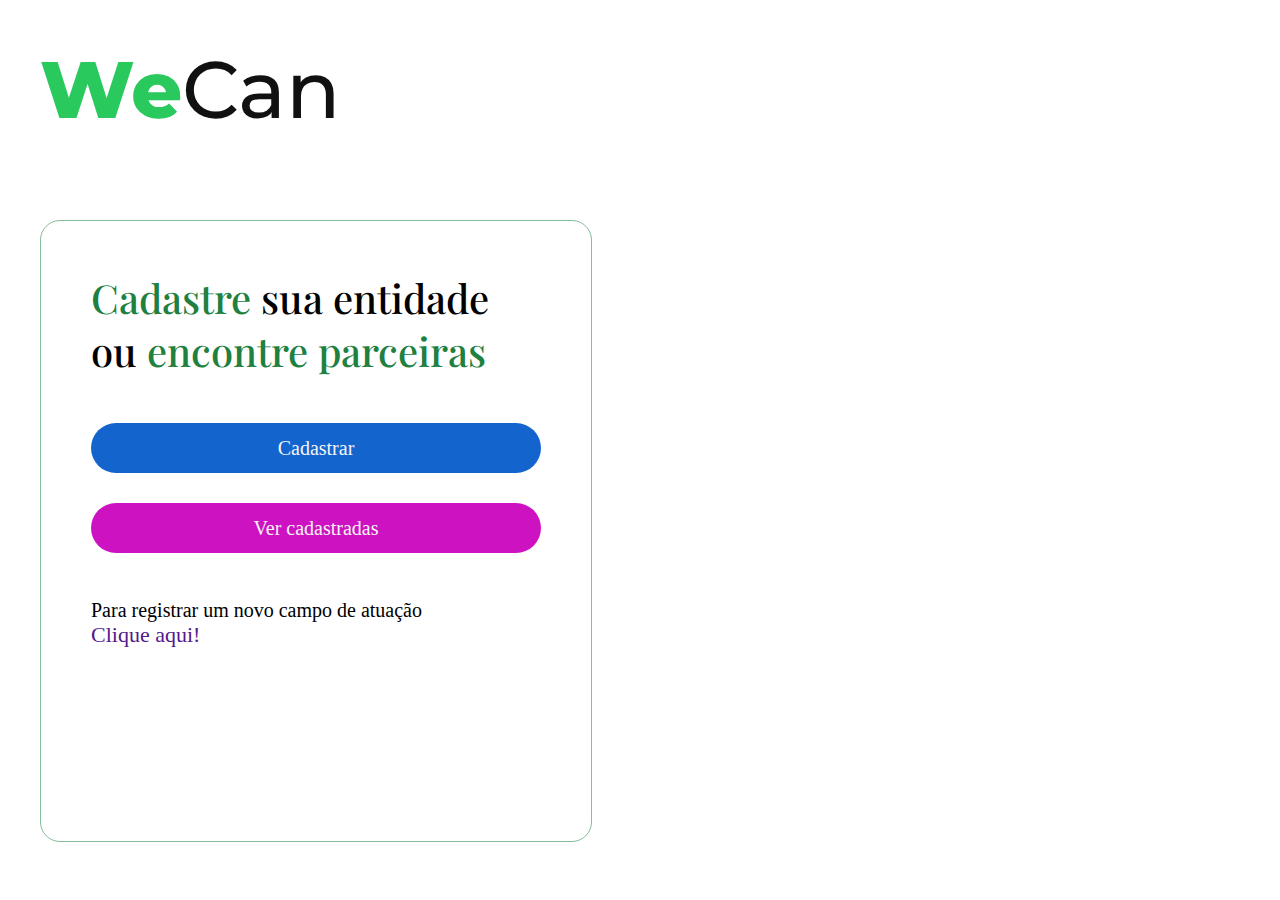
<file: index.html>
<!DOCTYPE html>
<html lang="pt-br">
    <head>
        <meta charset="UTF-8">
        <meta name="viewport" content="width=device-width, initial-scale=1.0">

        <!-- Reset -->
        <link rel="stylesheet" href="./src/css/reset.css">
        <!-- Style -->
        <link rel="stylesheet" href="./src/css/style.css">
        <!-- Responsividade -->
        <link rel="stylesheet" href="./src/css/responsivo.css">

        <title>WeCan</title>
    </head>
    <body>
        <div class="conteudo">
            <aside>
                <img class="conteudo-imagem" src="./src/img/Innovation-amico.svg" alt="Imagem principal de We Can">

                <h1 class="titulo"><span>We</span>Can</h1>
            </aside>
            <!-- Início do Main -->
            <main>
                <h2 class="subtitulo"><span>Cadastre</span> sua entidade ou
                    <span>encontre parceiras</span></h2><br><br>

                <div class="botoes">

                    <a href="/form_index.html">Cadastrar</a>

                    <a href="/friends.html">Ver cadastradas</a>

                </div>
                <br><br>
                <footer>
                    <p>Para registrar um novo campo de atuação</p>
                    <a href>Clique aqui!</a><br>
                </footer>
            </main>
            <!-- Main, fim -->
        </div> 
        <!-- Conteúdo, fim -->
    </html>
</file>
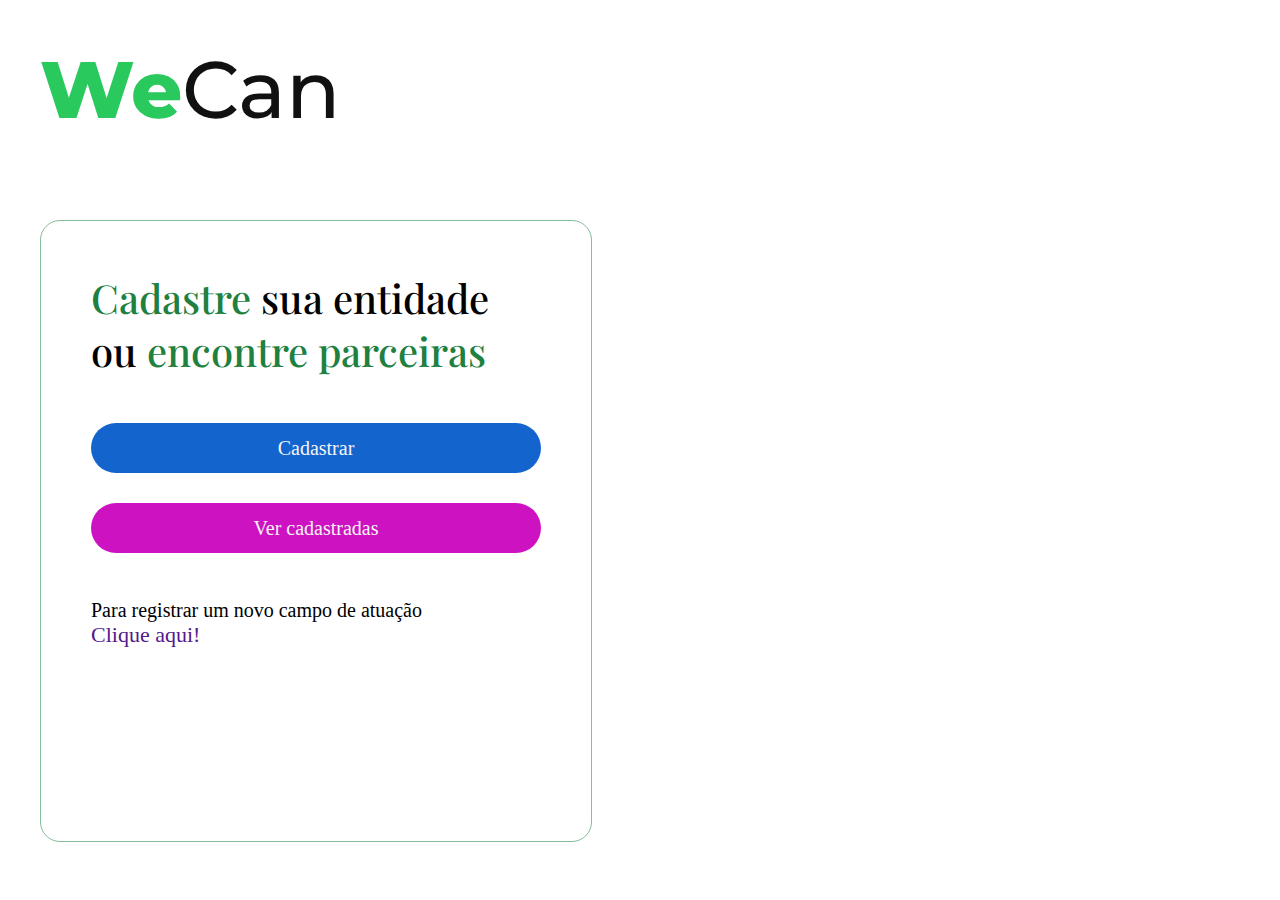
<file: 01. Index/index.html>
<!DOCTYPE html>
<html lang="pt-br">
    <head>
        <meta charset="UTF-8">
        <meta name="viewport" content="width=device-width, initial-scale=1.0">

        <!-- Reset -->
        <link rel="stylesheet" href="./00. Reset e Responsivo/reset.css">
        <!-- Style -->
        <link rel="stylesheet" href="style.css">
        <!-- Responsividade -->
        <link rel="stylesheet" href="./00. Reset e Responsivo/responsivo.css">

        <script>
            console.log("aqui")
        </script>

        <title>WeCan</title>
    </head>
    <body>
        <div class="conteudo">
            <aside>
                <img class="conteudo-imagem" src="../00. img/Innovation-amico.svg" alt="Imagem principal de We Can">

                <h1 class="titulo"><span>We</span>Can</h1>
            </aside>
            <script>
                console.log("aqui1")
            </script>
            <!-- Início do Main -->
            <main>
                <h2 class="subtitulo"><span>Cadastre</span> sua entidade ou
                    <span>encontre parceiras</span></h2><br><br>

                <div class="botoes">

                    <a href="../02. form/form_index.html">Cadastrar</a>

                    <a href="../03. Cadastradas/friends.html">Ver cadastradas</a>

                </div>
                <br><br>
                <script>
                    console.log("aqui2")
                </script>
                <footer>
                    <p>Para registrar um novo campo de atuação</p>
                    <a href>Clique aqui!</a><br>
                </footer>
            </main>
            <!-- Main, fim -->
        </div> 
        <!-- Conteúdo, fim -->
    </html>
</file>
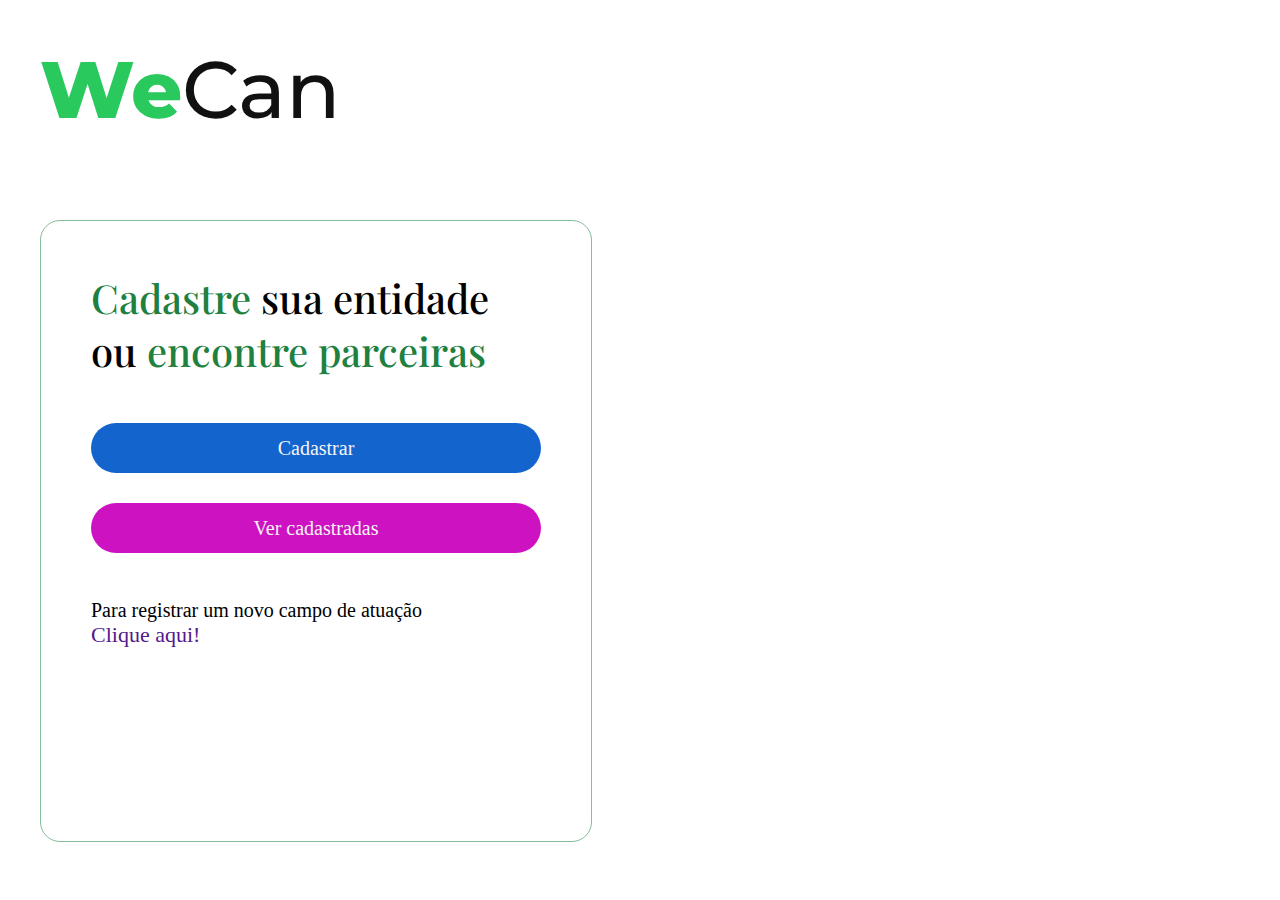
<file: 01.Index/index.html>
<!DOCTYPE html>
<html lang="pt-br">
    <head>
        <meta charset="UTF-8">
        <meta name="viewport" content="width=device-width, initial-scale=1.0">

        <!-- Reset -->
        <link rel="stylesheet" href="../01.Index/00.Reset_e_responsivo/reset.css">
        <!-- Style -->
        <link rel="stylesheet" href="./style.css">
        <!-- Responsividade -->
        <link rel="stylesheet" href="../01.Index/00.Reset_e_responsivo/responsivo.css">

        <title>WeCan</title>
    </head>
    <body>
        <div class="conteudo">
            <aside>
                <img class="conteudo-imagem" src="../00.img/Innovation-amico.svg" alt="Imagem principal de We Can">

                <h1 class="titulo"><span>We</span>Can</h1>
            </aside>
            <!-- Início do Main -->
            <main>
                <h2 class="subtitulo"><span>Cadastre</span> sua entidade ou
                    <span>encontre parceiras</span></h2><br><br>

                <div class="botoes">

                    <a href="../02.form/form_index.html">Cadastrar</a>

                    <a href="../03.Cadastradas/friends.html">Ver cadastradas</a>

                </div>
                <br><br>
                <footer>
                    <p>Para registrar um novo campo de atuação</p>
                    <a href>Clique aqui!</a><br>
                </footer>
            </main>
            <!-- Main, fim -->
        </div> 
        <!-- Conteúdo, fim -->
    </html>
</file>
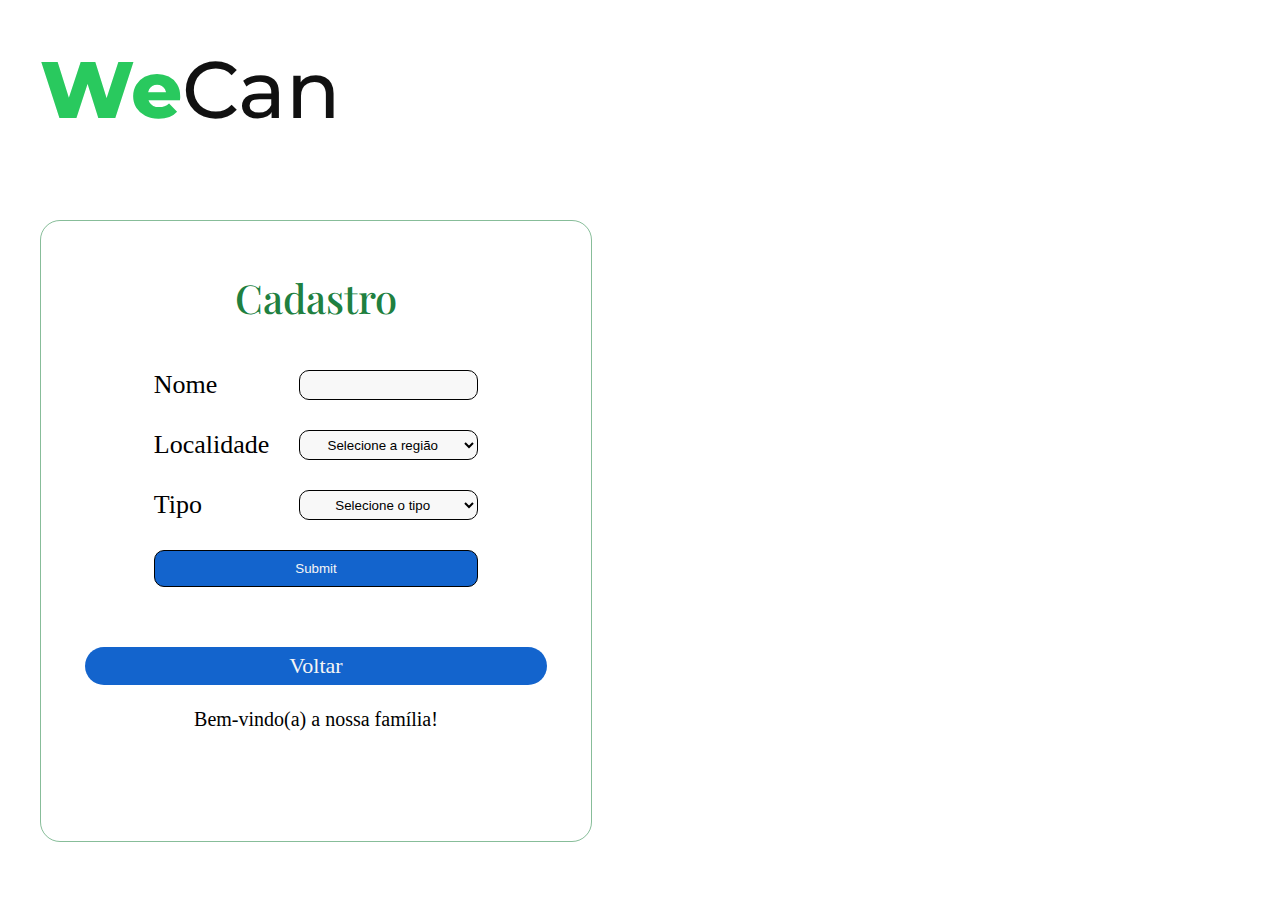
<file: form_index.html>
<!DOCTYPE html>
<html lang="pt-br">
    <head>
        <meta charset="UTF-8">
        <meta name="viewport" content="width=device-width, initial-scale=1.0">

        <!-- Reset -->
        <link rel="stylesheet"
            href="./src/css/reset.css">
        <!-- Style -->
        <link rel="stylesheet" href="./src/css/form_style.css">
        <!-- Responsividade -->
        <link rel="stylesheet"
            href="./src/css/responsivo.css">

        <title>WeCan - Form</title>
    </head>
    <body>
        <div class="conteudo">
            <aside>
                <img class="conteudo-imagem"
                    src="./src/img/Innovation-amico.svg"
                    alt="Imagem principal de We Can">

                <h1 class="titulo"><span>We</span>Can</h1>
            </aside>
            <!-- Início do Main -->
            <main>
                <h2 class="subtitulo"><span>Cadastro</span></h2><br><br>

                <div class="formulario">
                    <form action class="formularios">
                        <label for class="texto1">Nome</label>
                        <input type="text" class="campo1">
                        <label for class="texto2">Localidade</label>
                        <select class="select1" name id>
                            <option disabled selected>Selecione a região</option>
                            <option value>Acre</option>
                            <option value>Alagoas</option>
                            <option value>Amapá</option>
                            <option value>Bahia</option>
                            <option value>Paraná</option>
                            <option value>Pernambuco</option>
                            <option value>Tocantins</option>
                        </select>
                        <label for class="texto3">Tipo</label>
                        <select class="select2" name id>
                            <option disabled selected>Selecione o tipo</option>
                            <option value>ONG</option>
                            <option value>Estadual</option>
                            <option value>Governamental</option>
                            <option value>Privada</option>
                        </select>
                        <input type="submit" class="submit">
                    </form>
                </div>
                <footer>
                    <div class="footercontent">
                        <a class="a-botao" href="/index.html">Voltar</a>
                        <br>
                        <p class="texto-footer">Bem-vindo(a) a nossa família!</p>
                    </div>
                </footer>
            </main>
            <!-- Main, fim -->
        </div>
        <!-- Conteúdo, fim -->
    </html>
</file>
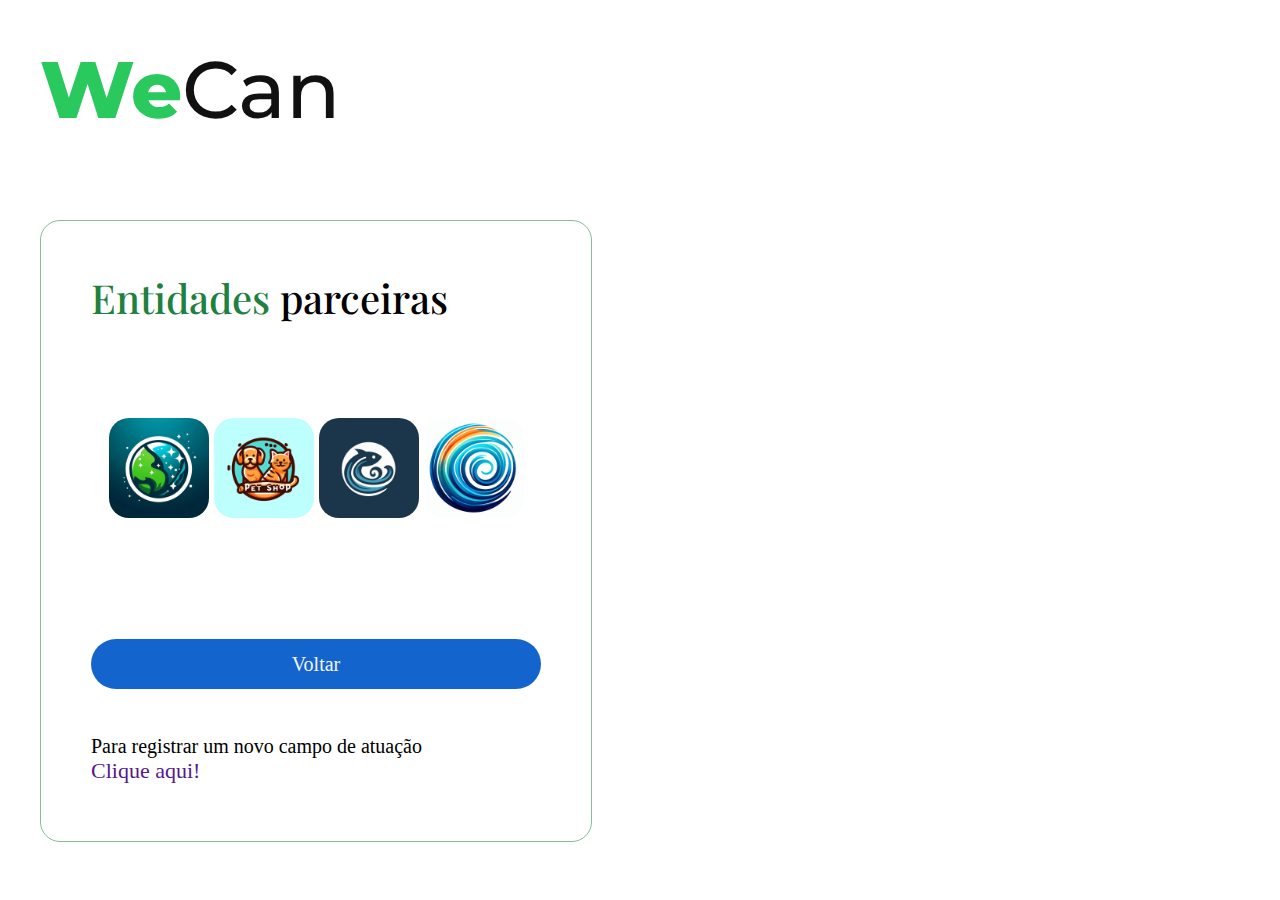
<file: friends.html>
<!DOCTYPE html>
<html lang="pt-br">
    <head>
        <meta charset="UTF-8">
        <meta name="viewport" content="width=device-width, initial-scale=1.0">

        <!-- Reset -->
        <link rel="stylesheet"
            href="./src/css/reset.css">
        <!-- Style -->
        <link rel="stylesheet" href="./src/css/friends_style.css">
        <!-- Responsividade -->
        <link rel="stylesheet"
            href="./src/css/responsivo.css">

        <title>WeCan</title>
    </head>
    <body>
        <div class="conteudo">
            <aside>
                <img class="conteudo-imagem"
                    src="./src/img/Innovation-amico.svg"
                    alt="Imagem principal de We Can">

                <h1 class="titulo"><span>We</span>Can</h1>
            </aside>
            <!-- Início do Main -->
            <main>
                <h2 class="subtitulo"><span>Entidades</span> parceiras
                </h2><br><br>

                <div class="prender">
                    <div class="carrossel">
                        <div class="container" id="img">
                            <a href="" title="PlanetSolutions">
                                <img src="./src/img/1_PlanetSolutions.jpeg"
                                alt="Planet Solutions logo"></a>
                            <a href="" title="CatDogs">
                                <img src="./src/img/2_CatDogs.jpeg" alt="CatDogs logo"></a>
                            <a href="" title="Sea and Beyond">
                                <img src="./src/img/3_Sea_and_beyond.jpeg" alt="Sea and beyond logo"></a>
                            <a href="" title="Rainbow Blue">
                                <img src="./src/img/4_Rainbow_blue.jpeg" alt="Rainbow Blue logo" >
                            </a>

                            <ul class="link2">
                                <li><a href="">Planet Solutions</a></li>
                                <li><a href="">CatDogs</a></li>
                                <li><a href="">Sea and Beyond</a></li>
                                <li><a href="">Rainbow Blue</a></li>
                            </ul>

                        </div>
                    </div>
                </div>
                <br><br><br>
                
                <div class="botoes">

                    <a href="/index.html">Voltar</a>

                </div>
                <br><br>
                <footer>
                    <p>Para registrar um novo campo de atuação</p>
                    <a href>Clique aqui!</a><br>
                </footer>
            </main>
            <!-- Main, fim -->
        </div>
        <!-- Conteúdo, fim -->
    </html>
</file>
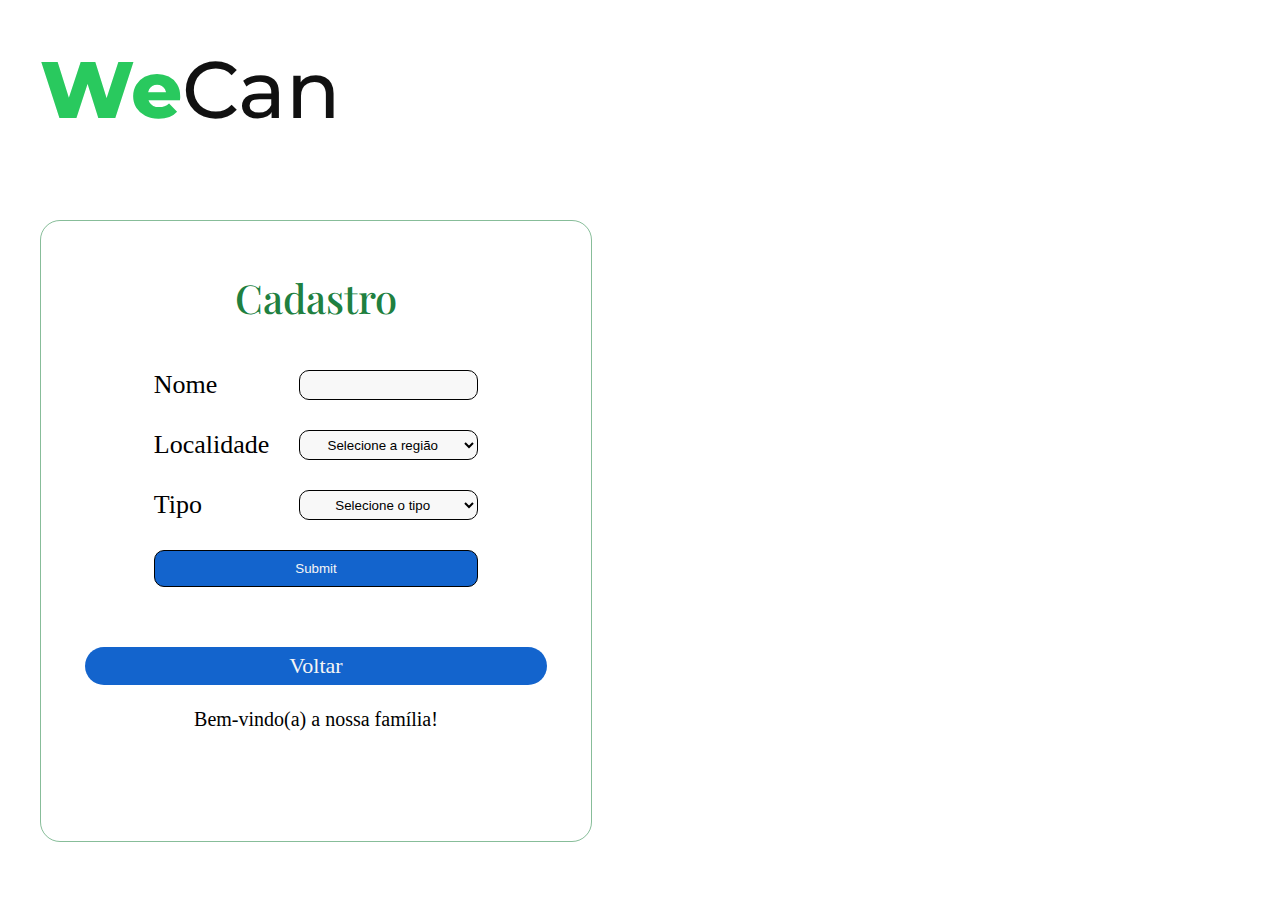
<file: 02. form/form_index.html>
<!DOCTYPE html>
<html lang="pt-br">
    <head>
        <meta charset="UTF-8">
        <meta name="viewport" content="width=device-width, initial-scale=1.0">

        <!-- Reset -->
        <link rel="stylesheet"
            href="../01. Index/00. Reset e Responsivo/reset.css">
        <!-- Style -->
        <link rel="stylesheet" href="form_style.css">
        <!-- Responsividade -->
        <link rel="stylesheet"
            href="../01. Index/00. Reset e Responsivo/responsivo.css">

        <title>WeCan - Form</title>
    </head>
    <body>
        <div class="conteudo">
            <aside>
                <img class="conteudo-imagem"
                    src="../00. img/Innovation-amico.svg"
                    alt="Imagem principal de We Can">

                <h1 class="titulo"><span>We</span>Can</h1>
            </aside>
            <!-- Início do Main -->
            <main>
                <h2 class="subtitulo"><span>Cadastro</span></h2><br><br>

                <div class="formulario">
                    <form action class="formularios">
                        <label for class="texto1">Nome</label>
                        <input type="text" class="campo1">
                        <label for class="texto2">Localidade</label>
                        <select class="select1" name id>
                            <option disabled selected>Selecione a região</option>
                            <option value>Acre</option>
                            <option value>Alagoas</option>
                            <option value>Amapá</option>
                            <option value>Bahia</option>
                            <option value>Paraná</option>
                            <option value>Pernambuco</option>
                            <option value>Tocantins</option>
                        </select>
                        <label for class="texto3">Tipo</label>
                        <select class="select2" name id>
                            <option disabled selected>Selecione o tipo</option>
                            <option value>ONG</option>
                            <option value>Estadual</option>
                            <option value>Governamental</option>
                            <option value>Privada</option>
                        </select>
                        <input type="submit" class="submit">
                    </form>
                </div>
                <footer>
                    <div class="footercontent">
                        <a class="a-botao" href="../01. Index/index.html">Voltar</a>
                        <br>
                        <p class="texto-footer">Bem-vindo(a) a nossa família!</p>
                    </div>
                </footer>
            </main>
            <!-- Main, fim -->
        </div>
        <!-- Conteúdo, fim -->
    </html>
</file>
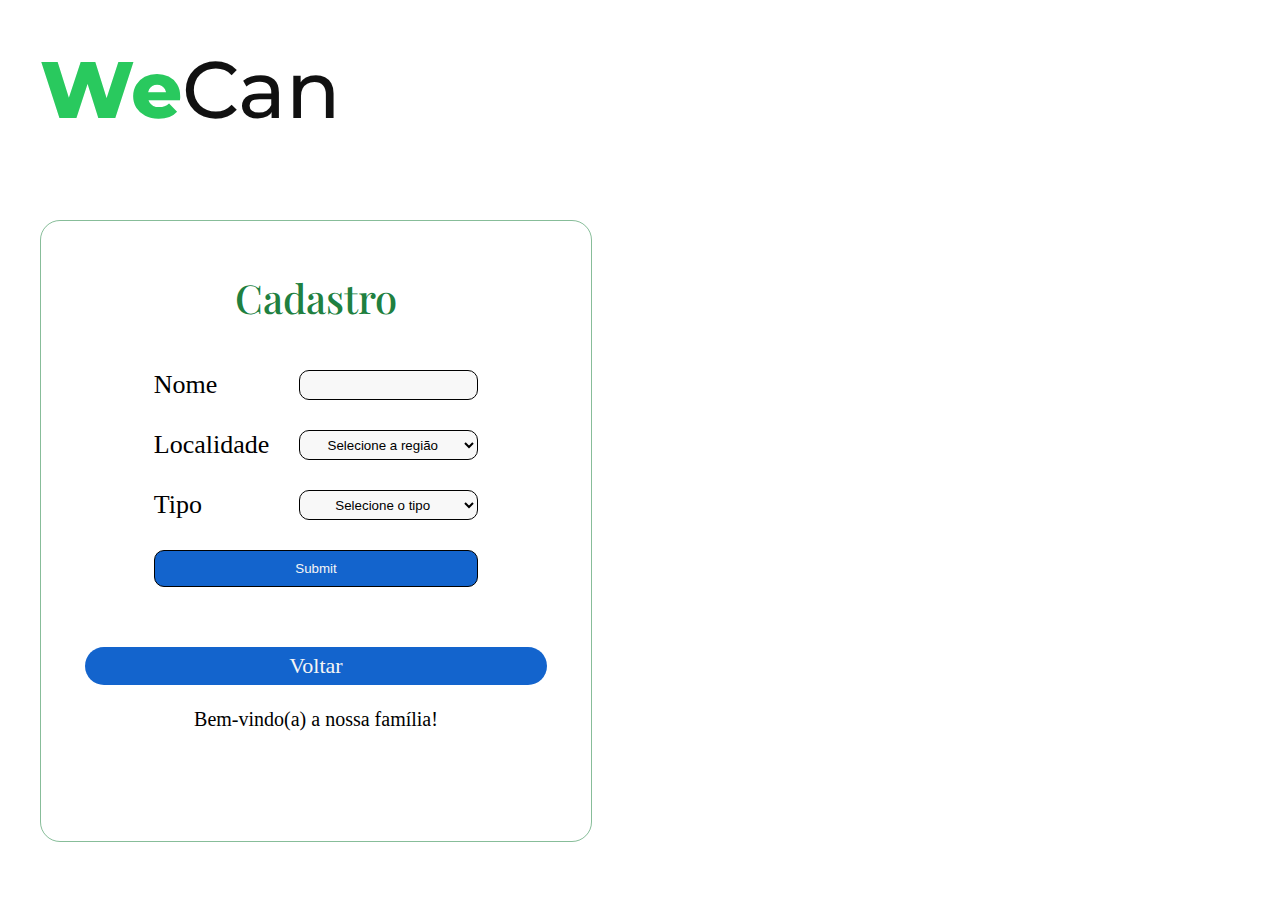
<file: 02.form/form_index.html>
<!DOCTYPE html>
<html lang="pt-br">
    <head>
        <meta charset="UTF-8">
        <meta name="viewport" content="width=device-width, initial-scale=1.0">

        <!-- Reset -->
        <link rel="stylesheet"
            href="../01.Index/00.Reset_e_responsivo/reset.css">
        <!-- Style -->
        <link rel="stylesheet" href="./form_style.css">
        <!-- Responsividade -->
        <link rel="stylesheet"
            href="../01.Index/00.Reset_e_responsivo/responsivo.css">

        <title>WeCan - Form</title>
    </head>
    <body>
        <div class="conteudo">
            <aside>
                <img class="conteudo-imagem"
                    src="../00.img/Innovation-amico.svg"
                    alt="Imagem principal de We Can">

                <h1 class="titulo"><span>We</span>Can</h1>
            </aside>
            <!-- Início do Main -->
            <main>
                <h2 class="subtitulo"><span>Cadastro</span></h2><br><br>

                <div class="formulario">
                    <form action class="formularios">
                        <label for class="texto1">Nome</label>
                        <input type="text" class="campo1">
                        <label for class="texto2">Localidade</label>
                        <select class="select1" name id>
                            <option disabled selected>Selecione a região</option>
                            <option value>Acre</option>
                            <option value>Alagoas</option>
                            <option value>Amapá</option>
                            <option value>Bahia</option>
                            <option value>Paraná</option>
                            <option value>Pernambuco</option>
                            <option value>Tocantins</option>
                        </select>
                        <label for class="texto3">Tipo</label>
                        <select class="select2" name id>
                            <option disabled selected>Selecione o tipo</option>
                            <option value>ONG</option>
                            <option value>Estadual</option>
                            <option value>Governamental</option>
                            <option value>Privada</option>
                        </select>
                        <input type="submit" class="submit">
                    </form>
                </div>
                <footer>
                    <div class="footercontent">
                        <a class="a-botao" href="../index.html">Voltar</a>
                        <br>
                        <p class="texto-footer">Bem-vindo(a) a nossa família!</p>
                    </div>
                </footer>
            </main>
            <!-- Main, fim -->
        </div>
        <!-- Conteúdo, fim -->
    </html>
</file>
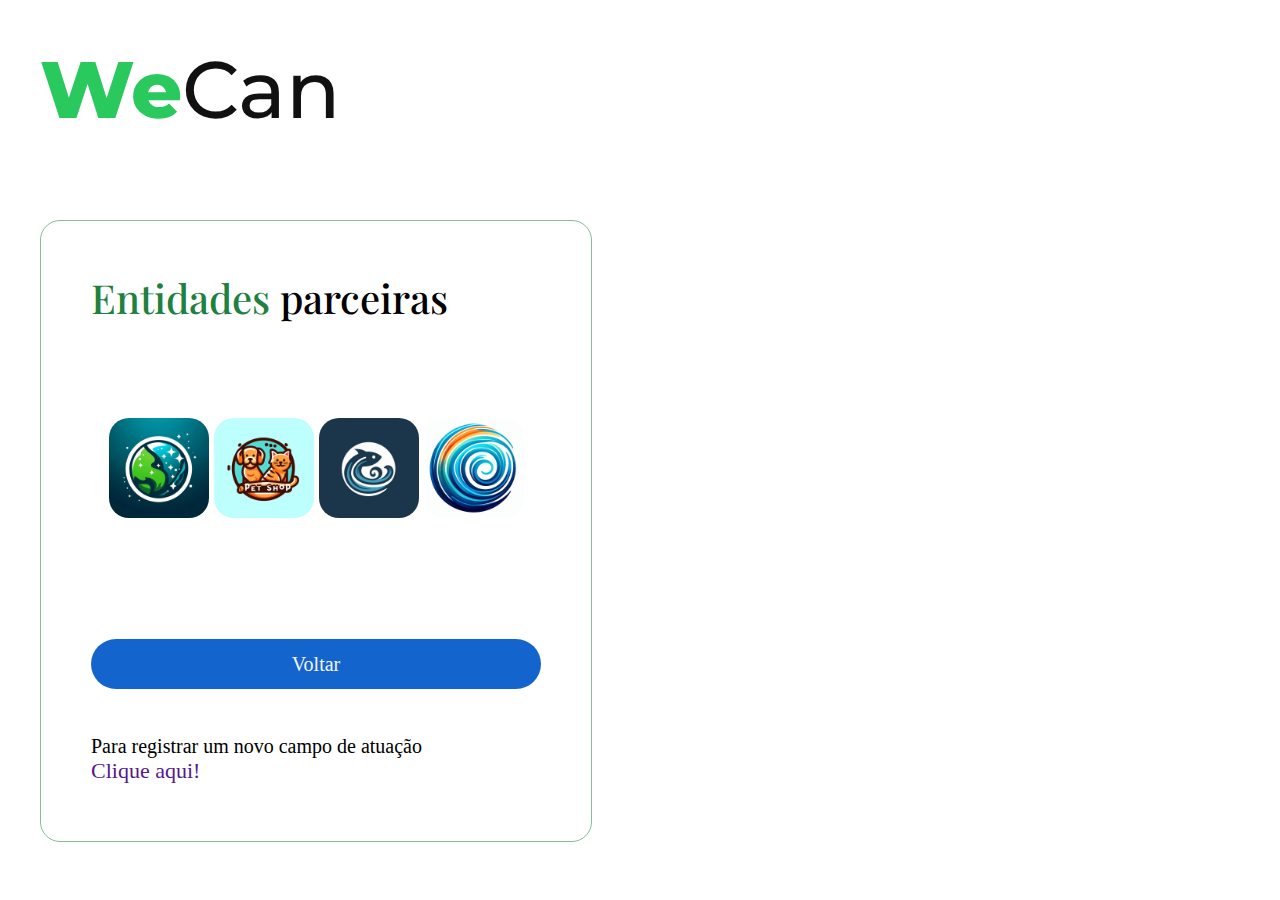
<file: 03.Cadastradas/friends.html>
<!DOCTYPE html>
<html lang="pt-br">
    <head>
        <meta charset="UTF-8">
        <meta name="viewport" content="width=device-width, initial-scale=1.0">

        <!-- Reset -->
        <link rel="stylesheet"
            href="../01.Index/00.Reset_e_responsivo/reset.css">
        <!-- Style -->
        <link rel="stylesheet" href="./friends_style.css">
        <!-- Responsividade -->
        <link rel="stylesheet"
            href="../01.Index/00.Reset_e_responsivo/responsivo.css">

        <title>WeCan</title>
    </head>
    <body>
        <div class="conteudo">
            <aside>
                <img class="conteudo-imagem"
                    src="../00.img/Innovation-amico.svg"
                    alt="Imagem principal de We Can">

                <h1 class="titulo"><span>We</span>Can</h1>
            </aside>
            <!-- Início do Main -->
            <main>
                <h2 class="subtitulo"><span>Entidades</span> parceiras
                </h2><br><br>

                <div class="prender">
                    <div class="carrossel">
                        <div class="container" id="img">
                            <a href="" title="PlanetSolutions">
                                <img src="../00.img/1_PlanetSolutions.jpeg"
                                alt="Planet Solutions logo"></a>
                            <a href="" title="CatDogs">
                                <img src="../00.img/2_CatDogs.jpeg" alt="CatDogs logo"></a>
                            <a href="" title="Sea and Beyond">
                                <img src="../00.img/3_Sea_and_beyond.jpeg" alt="Sea and beyond logo"></a>
                            <a href="" title="Rainbow Blue">
                                <img src="../00.img/4_Rainbow_blue.jpeg" alt="Rainbow Blue logo" >
                            </a>

                        </div>
                    </div>
                </div>
                <br><br><br>
                
                <div class="botoes">

                    <a href="../index.html">Voltar</a>

                </div>
                <br><br>
                <footer>
                    <p>Para registrar um novo campo de atuação</p>
                    <a href>Clique aqui!</a><br>
                </footer>
            </main>
            <!-- Main, fim -->
        </div>
        <!-- Conteúdo, fim -->
    </html>
</file>
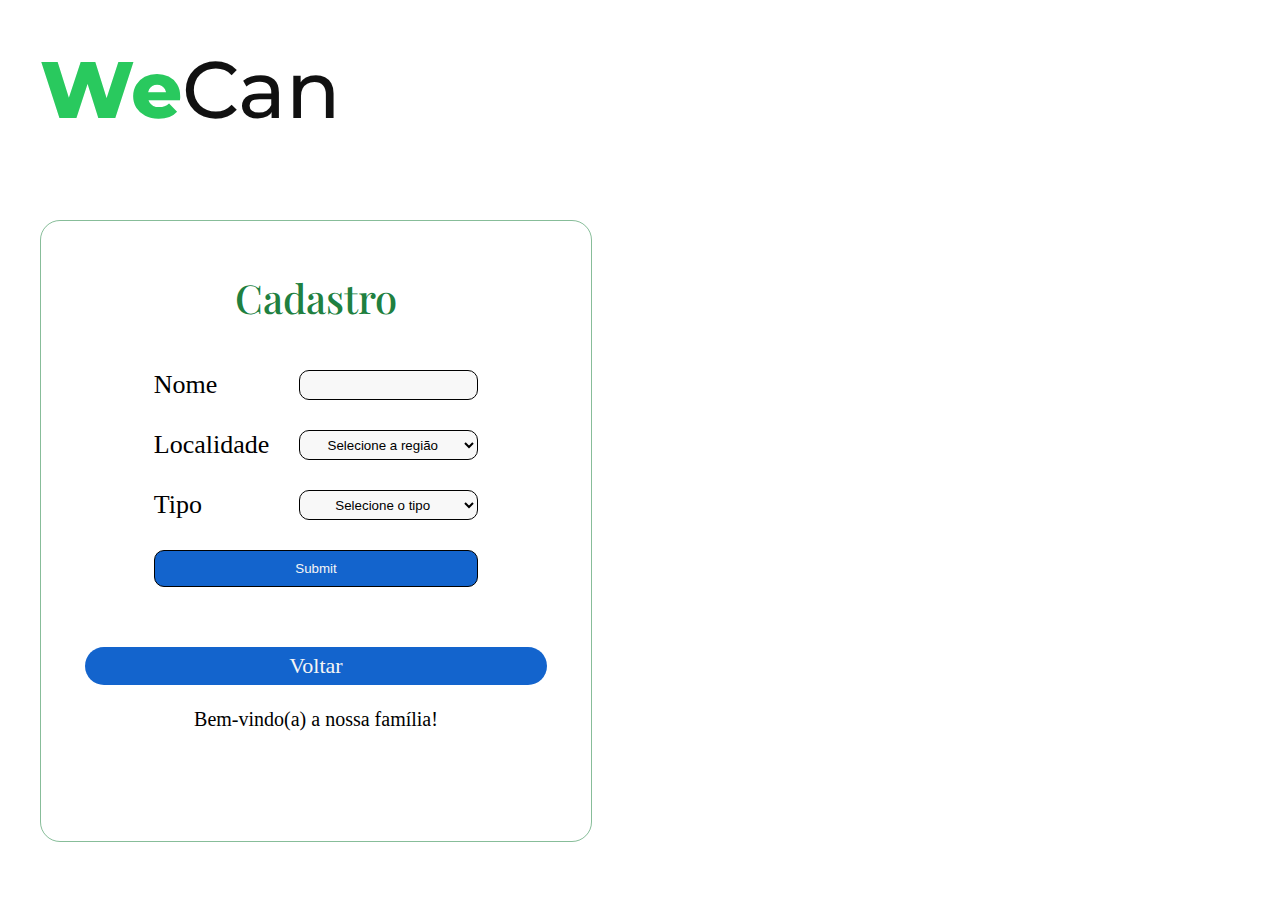
<file: src/html/form_index.html>
<!DOCTYPE html>
<html lang="pt-br">
    <head>
        <meta charset="UTF-8">
        <meta name="viewport" content="width=device-width, initial-scale=1.0">

        <!-- Reset -->
        <link rel="stylesheet"
            href="../css/reset.css">
        <!-- Style -->
        <link rel="stylesheet" href="../css/form_style.css">
        <!-- Responsividade -->
        <link rel="stylesheet"
            href="../css/responsivo.css">

        <title>WeCan - Form</title>
    </head>
    <body>
        <div class="conteudo">
            <aside>
                <img class="conteudo-imagem"
                    src="../img/Innovation-amico.svg"
                    alt="Imagem principal de We Can">

                <h1 class="titulo"><span>We</span>Can</h1>
            </aside>
            <!-- Início do Main -->
            <main>
                <h2 class="subtitulo"><span>Cadastro</span></h2><br><br>

                <div class="formulario">
                    <form action class="formularios">
                        <label for class="texto1">Nome</label>
                        <input type="text" class="campo1">
                        <label for class="texto2">Localidade</label>
                        <select class="select1" name id>
                            <option disabled selected>Selecione a região</option>
                            <option value>Acre</option>
                            <option value>Alagoas</option>
                            <option value>Amapá</option>
                            <option value>Bahia</option>
                            <option value>Paraná</option>
                            <option value>Pernambuco</option>
                            <option value>Tocantins</option>
                        </select>
                        <label for class="texto3">Tipo</label>
                        <select class="select2" name id>
                            <option disabled selected>Selecione o tipo</option>
                            <option value>ONG</option>
                            <option value>Estadual</option>
                            <option value>Governamental</option>
                            <option value>Privada</option>
                        </select>
                        <input type="submit" class="submit">
                    </form>
                </div>
                <footer>
                    <div class="footercontent">
                        <a class="a-botao" href="/index.html">Voltar</a>
                        <br>
                        <p class="texto-footer">Bem-vindo(a) a nossa família!</p>
                    </div>
                </footer>
            </main>
            <!-- Main, fim -->
        </div>
        <!-- Conteúdo, fim -->
    </html>
</file>
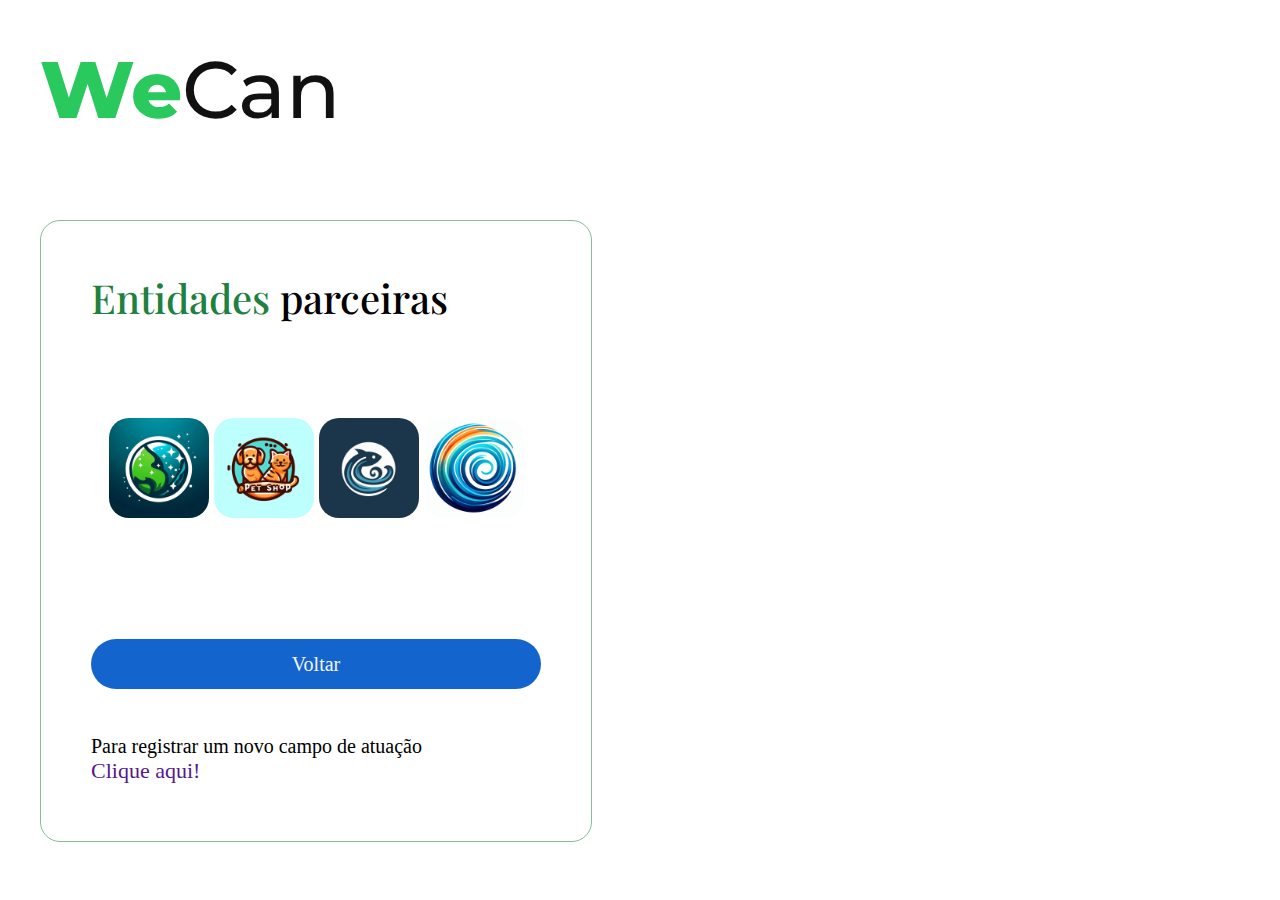
<file: src/html/friends.html>
<!DOCTYPE html>
<html lang="pt-br">
    <head>
        <meta charset="UTF-8">
        <meta name="viewport" content="width=device-width, initial-scale=1.0">

        <!-- Reset -->
        <link rel="stylesheet"
            href="../css/reset.css">
        <!-- Style -->
        <link rel="stylesheet" href="../css/friends_style.css">
        <!-- Responsividade -->
        <link rel="stylesheet"
            href="../css/responsivo.css">

        <title>WeCan</title>
    </head>
    <body>
        <div class="conteudo">
            <aside>
                <img class="conteudo-imagem"
                    src="../img/Innovation-amico.svg"
                    alt="Imagem principal de We Can">

                <h1 class="titulo"><span>We</span>Can</h1>
            </aside>
            <!-- Início do Main -->
            <main>
                <h2 class="subtitulo"><span>Entidades</span> parceiras
                </h2><br><br>

                <div class="prender">
                    <div class="carrossel">
                        <div class="container" id="img">
                            <a href="" title="PlanetSolutions">
                                <img src="../img/1_PlanetSolutions.jpeg"
                                alt="Planet Solutions logo"></a>
                            <a href="" title="CatDogs">
                                <img src="../img/2_CatDogs.jpeg" alt="CatDogs logo"></a>
                            <a href="" title="Sea and Beyond">
                                <img src="../img/3_Sea_and_beyond.jpeg" alt="Sea and beyond logo"></a>
                            <a href="" title="Rainbow Blue">
                                <img src="../img/4_Rainbow_blue.jpeg" alt="Rainbow Blue logo" >
                            </a>

                        </div>
                    </div>
                </div>
                <br><br><br>
                
                <div class="botoes">

                    <a href="/index.html">Voltar</a>

                </div>
                <br><br>
                <footer>
                    <p>Para registrar um novo campo de atuação</p>
                    <a href>Clique aqui!</a><br>
                </footer>
            </main>
            <!-- Main, fim -->
        </div>
        <!-- Conteúdo, fim -->
    </html>
</file>
<file: src/css/style.css>
:root {
    font-size: 62.5%;
}

body {
    font-size: 2rem;
    
}
aside h1 {
    /* Fonts */
    font-family: 'Montserrat', sans-serif;
    font-size: 8rem;
    color: rgb(17, 17, 17);
    line-height: 10rem;
    font-weight: 500;

}

aside h1 span {
    color: rgb(41, 201, 94);
    font-weight: 800;
}

main {
    width: 610px;
    height: 520px;
    border: 1px solid rgb(16, 124, 52, 0.5);    
    padding: 5rem 5rem;
    border-radius: 2rem;
}

main h2 {
    max-width: 450px;
    font-size: 4rem;
    font-family: 'Playfair Display', serif;
    font-weight: 500;
}

main h2 span {
    color: rgb(32, 128, 64);
}

main .botoes a{
    height: 5rem;
    background-color: rgb(19, 100, 205);
    color: whitesmoke;

    display: flex;
    justify-content: center;
    align-items: center;

    border-radius: 3rem;
}

main .botoes a + a {
    background-color: rgb(205, 19, 193);
}

main .botoes {
    display: flex;
    justify-content: center;
    flex-direction: column;
    gap: 3rem;
}

main footer p {
    font-size: 2rem;
}

main footer a {
    font-size: 2.2rem;
    display: block;
}

.conteudo-imagem {
    height: 70vh;
}

.conteudo {
    display: grid;
    grid-template-areas: 
    ". . . . ."
    ". img . form ."
    ". img . form ."
    ". . . . ."
    ;
}

main {
    grid-area: form;
    margin: 4rem 4rem 4rem 4rem;
}

aside {
    grid-area: img;
    margin: 4rem 10rem 4rem 4rem;
}
</file>
<file: src/css/responsivo.css>
@media screen and (max-width: 1366px) and (min-width: 769px) {
    .conteudo {
        display: flex;
        width: 20%;
        height: 20%;
    }
}

@media screen and (max-width: 1365px) and (min-width: 768px) {
    .conteudo-imagem {
        display: none;
    }

    .conteudo {
        display: flex;
        display: grid;
        grid-template-areas:
            " . . ."
            " img img img "
            " form form form "
        ;

        width: 50vh;
    }

    main {
        width: 50vh;
    }
    
}

@media screen and (max-width: 767px) {
    .conteudo-imagem {
        display: none;
    }

    .conteudo {
        display: flex;
        display: grid;
        grid-template-areas:
            "form"
            "img"
        ;
        margin-top: -3rem;
        margin-left: 8rem;
    }

    main {
        border: none;
        width: 20%;
        height: 20%;
        margin: 0;
    }

    .botoes {
        width: 20vh;
    }

    footer {
        display: flex;
        flex-direction: column;
        gap: 3rem;
        width: fit-content;
        height: fit-content;
        margin-bottom: -5rem;
    }

    .link2 {
        display: block;
    }

    .container img{
        display: none;
    }
    
    .titulo {
        display: none;
    }
}
</file>
<file: 01. Index/style.css>
:root {
    font-size: 62.5%;
}

body {
    font-size: 2rem;
    
}
aside h1 {
    /* Fonts */
    font-family: 'Montserrat', sans-serif;
    font-size: 8rem;
    color: rgb(17, 17, 17);
    line-height: 10rem;
    font-weight: 500;

}

aside h1 span {
    color: rgb(41, 201, 94);
    font-weight: 800;
}

main {
    width: 610px;
    height: 520px;
    border: 1px solid rgb(16, 124, 52, 0.5);    
    padding: 5rem 5rem;
    border-radius: 2rem;
}

main h2 {
    max-width: 450px;
    font-size: 4rem;
    font-family: 'Playfair Display', serif;
    font-weight: 500;
}

main h2 span {
    color: rgb(32, 128, 64);
}

main .botoes a{
    height: 5rem;
    background-color: rgb(19, 100, 205);
    color: whitesmoke;

    display: flex;
    justify-content: center;
    align-items: center;

    border-radius: 3rem;
}

main .botoes a + a {
    background-color: rgb(205, 19, 193);
}

main .botoes {
    display: flex;
    justify-content: center;
    flex-direction: column;
    gap: 3rem;
}

main footer p {
    font-size: 2rem;
}

main footer a {
    font-size: 2.2rem;
    display: block;
}

.conteudo-imagem {
    height: 70vh;
}

.conteudo {
    display: grid;
    grid-template-areas: 
    ". . . . ."
    ". img . form ."
    ". img . form ."
    ". . . . ."
    ;
}

main {
    grid-area: form;
    margin: 4rem 4rem 4rem 4rem;
}

aside {
    grid-area: img;
    margin: 4rem 10rem 4rem 4rem;
}
</file>
<file: 01. Index/00. Reset e Responsivo/responsivo.css>
@media screen and (max-width: 1366px) and (min-width: 769px) {
    .conteudo {
        display: flex;
        width: 20%;
        height: 20%;
    }
}

@media screen and (max-width: 1365px) and (min-width: 768px) {
    .conteudo-imagem {
        display: none;
    }

    .conteudo {
        display: flex;
        display: grid;
        grid-template-areas:
            " . . ."
            " img img img "
            " form form form "
        ;

        width: 50vh;
    }

    main {
        width: 50vh;
    }
}

@media screen and (max-width: 767px) and (min-width: 411px) {
    .conteudo-imagem {
        display: none;
    }

    .conteudo {
        display: flex;
        display: grid;
        grid-template-areas:
            "form"
            "img"
        ;
        margin-top: -3rem;
        margin-left: 8rem;
    }

    main {
        border: none;
        width: 20%;
        height: 20%;
        margin: 0;
    }

    .botoes {
        width: 20vh;
    }

    footer {
        display: flex;
        flex-direction: column;
        gap: 3rem;
        width: fit-content;
        height: fit-content;
        margin-bottom: -5rem;
    }
}
</file>
<file: 01.Index/style.css>
:root {
    font-size: 62.5%;
}

body {
    font-size: 2rem;
    
}
aside h1 {
    /* Fonts */
    font-family: 'Montserrat', sans-serif;
    font-size: 8rem;
    color: rgb(17, 17, 17);
    line-height: 10rem;
    font-weight: 500;

}

aside h1 span {
    color: rgb(41, 201, 94);
    font-weight: 800;
}

main {
    width: 610px;
    height: 520px;
    border: 1px solid rgb(16, 124, 52, 0.5);    
    padding: 5rem 5rem;
    border-radius: 2rem;
}

main h2 {
    max-width: 450px;
    font-size: 4rem;
    font-family: 'Playfair Display', serif;
    font-weight: 500;
}

main h2 span {
    color: rgb(32, 128, 64);
}

main .botoes a{
    height: 5rem;
    background-color: rgb(19, 100, 205);
    color: whitesmoke;

    display: flex;
    justify-content: center;
    align-items: center;

    border-radius: 3rem;
}

main .botoes a + a {
    background-color: rgb(205, 19, 193);
}

main .botoes {
    display: flex;
    justify-content: center;
    flex-direction: column;
    gap: 3rem;
}

main footer p {
    font-size: 2rem;
}

main footer a {
    font-size: 2.2rem;
    display: block;
}

.conteudo-imagem {
    height: 70vh;
}

.conteudo {
    display: grid;
    grid-template-areas: 
    ". . . . ."
    ". img . form ."
    ". img . form ."
    ". . . . ."
    ;
}

main {
    grid-area: form;
    margin: 4rem 4rem 4rem 4rem;
}

aside {
    grid-area: img;
    margin: 4rem 10rem 4rem 4rem;
}
</file>
<file: 01.Index/00.Reset_e_responsivo/responsivo.css>
@media screen and (max-width: 1366px) and (min-width: 769px) {
    .conteudo {
        display: flex;
        width: 20%;
        height: 20%;
    }
}

@media screen and (max-width: 1365px) and (min-width: 768px) {
    .conteudo-imagem {
        display: none;
    }

    .conteudo {
        display: flex;
        display: grid;
        grid-template-areas:
            " . . ."
            " img img img "
            " form form form "
        ;

        width: 50vh;
    }

    main {
        width: 50vh;
    }
}

@media screen and (max-width: 767px) and (min-width: 411px) {
    .conteudo-imagem {
        display: none;
    }

    .conteudo {
        display: flex;
        display: grid;
        grid-template-areas:
            "form"
            "img"
        ;
        margin-top: -3rem;
        margin-left: 8rem;
    }

    main {
        border: none;
        width: 20%;
        height: 20%;
        margin: 0;
    }

    .botoes {
        width: 20vh;
    }

    footer {
        display: flex;
        flex-direction: column;
        gap: 3rem;
        width: fit-content;
        height: fit-content;
        margin-bottom: -5rem;
    }
}
</file>
<file: src/css/form_style.css>
:root {
    font-size: 62.5%;
}

body {
    font-size: 2rem;
    
}
aside h1 {
    /* Fonts */
    font-family: 'Montserrat', sans-serif;
    font-size: 8rem;
    color: rgb(17, 17, 17);
    line-height: 10rem;
    font-weight: 500;

}

aside h1 span {
    color: rgb(41, 201, 94);
    font-weight: 800;
}

main {
    width: 610px;
    height: 520px;
    border: 1px solid rgb(16, 124, 52, 0.5);    
    padding: 5rem 5rem;
    border-radius: 2rem;
}

main h2 {
    max-width: 450px;
    font-size: 4rem;
    font-family: 'Playfair Display', serif;
    font-weight: 500;

    display: flex;
    justify-content: center;
    align-items: center;
}

main h2 span {
    color: rgb(32, 128, 64); 
}

/* Grid selectors */

.texto1{
    grid-area: texto1;
}

.texto2 {
    grid-area: texto2;
}

.texto3 {
    grid-area: texto3;
}

.campo {
    grid-area: campo1;
}

.select1 {
    grid-area: select1;
}

.select2 {
    grid-area: select2;
}

.submit {
    grid-area: texto4;
}

/* Grid: formularios */

main .formularios {
    display: grid;
    justify-content: center;
    grid-template-areas: 
    "texto1 campo1 ."
    "texto2 select1 ."
    "texto3 select2 ."
    "texto4 texto4 ."
    ;
    gap: 3rem;
}

/* Estilização cadastro */

main .formularios {
    font-size: 2.6rem;
    margin-left: 3rem;
    margin-bottom: 6rem;
}

input, select {
    border-radius: 1rem;
    background-color: rgb(248, 248, 248);
    border: 0.02rem solid black;
}

select {
    text-align: center;
}

.submit {
    padding: 1rem;
    background-color: rgb(19, 100, 205);
    color: whitesmoke;

}

.footercontent {
    display: flex;
    align-items: center;
    justify-content: center;
    flex-direction: column;
}

main footer p {
    font-size: 2rem;
}

main footer a {
    font-size: 2.2rem;
    width: 100%;
    height: 100%;
    background-color: rgb(19, 100, 205);
    padding: 0.6rem;
    border-radius: 2rem;
    color: whitesmoke;
    
    display: flex;
    justify-content: center;
    align-items: center;
}

.conteudo-imagem {
    height: 70vh;
}

/* Grid: conteudo */

.conteudo {
    display: grid;
    grid-template-areas: 
    ". . . . ."
    ". img . form ."
    ". img . form ."
    ". . . . ."
    ;
}

main {
    grid-area: form;
    margin: 4rem 4rem 4rem 4rem;
}

aside {
    grid-area: img;
    margin: 4rem 10rem 4rem 4rem;
}
</file>
<file: src/css/friends_style.css>
:root {
    font-size: 62.5%;
}

body {
    font-size: 2rem;
    
}
aside h1 {
    /* Fonts */
    font-family: 'Montserrat', sans-serif;
    font-size: 8rem;
    color: rgb(17, 17, 17);
    line-height: 10rem;
    font-weight: 500;

}

aside h1 span {
    color: rgb(41, 201, 94);
    font-weight: 800;
}

main {
    width: 610px;
    height: 520px;
    border: 1px solid rgb(16, 124, 52, 0.5);    
    padding: 5rem 5rem;
    border-radius: 2rem;
}

main h2 {
    max-width: 450px;
    font-size: 4rem;
    font-family: 'Playfair Display', serif;
    font-weight: 500;
}

main h2 span {
    color: rgb(32, 128, 64);
}

main .botoes a{
    height: 5rem;
    background-color: rgb(19, 100, 205);
    color: whitesmoke;

    display: flex;
    justify-content: center;
    align-items: center;

    border-radius: 3rem;
}

main .botoes a + a {
    background-color: rgb(205, 19, 193);
}

main .botoes {
    display: flex;
    justify-content: center;
    flex-direction: column;
    gap: 3rem;
}

main footer p {
    font-size: 2rem;
}

main footer a {
    font-size: 2.2rem;
    display: block;
}

.conteudo-imagem {
    height: 70vh;
}

.conteudo {
    display: grid;
    grid-template-areas: 
    ". . . . ."
    ". img . form ."
    ". img . form ."
    ". . . . ."
    ;
}

.prender {
    display: grid;
}

.carrossel {
    height: 20rem;
    width: 100%;

    /* Display flex */
    display: flex;
    justify-content: center;
    align-items: center;
    flex-direction: row;

}


.container img {
    height: 10rem;
    width: 10rem;
    transition: 0.5s;
    border-radius: 2rem;
}

.container img:hover {
    transition: 0.5s;
    height: 12rem;
    width: 12rem;
}

.link2 {
    display: none;
}


main {
    grid-area: form;
    margin: 4rem 4rem 4rem 4rem;
}

aside {
    grid-area: img;
    margin: 4rem 10rem 4rem 4rem;
}
</file>
<file: 02. form/form_style.css>
:root {
    font-size: 62.5%;
}

body {
    font-size: 2rem;
    
}
aside h1 {
    /* Fonts */
    font-family: 'Montserrat', sans-serif;
    font-size: 8rem;
    color: rgb(17, 17, 17);
    line-height: 10rem;
    font-weight: 500;

}

aside h1 span {
    color: rgb(41, 201, 94);
    font-weight: 800;
}

main {
    width: 610px;
    height: 520px;
    border: 1px solid rgb(16, 124, 52, 0.5);    
    padding: 5rem 5rem;
    border-radius: 2rem;
}

main h2 {
    max-width: 450px;
    font-size: 4rem;
    font-family: 'Playfair Display', serif;
    font-weight: 500;

    display: flex;
    justify-content: center;
    align-items: center;
}

main h2 span {
    color: rgb(32, 128, 64); 
}

/* Grid selectors */

.texto1{
    grid-area: texto1;
}

.texto2 {
    grid-area: texto2;
}

.texto3 {
    grid-area: texto3;
}

.campo {
    grid-area: campo1;
}

.select1 {
    grid-area: select1;
}

.select2 {
    grid-area: select2;
}

.submit {
    grid-area: texto4;
}

/* Grid: formularios */

main .formularios {
    display: grid;
    justify-content: center;
    grid-template-areas: 
    "texto1 campo1 ."
    "texto2 select1 ."
    "texto3 select2 ."
    "texto4 texto4 ."
    ;
    gap: 3rem;
}

/* Estilização cadastro */

main .formularios {
    font-size: 2.6rem;
    margin-left: 3rem;
    margin-bottom: 6rem;
}

input, select {
    border-radius: 1rem;
    background-color: rgb(248, 248, 248);
    border: 0.02rem solid black;
}

select {
    text-align: center;
}

.submit {
    padding: 1rem;
    background-color: rgb(19, 100, 205);
    color: whitesmoke;

}

.footercontent {
    display: flex;
    align-items: center;
    justify-content: center;
    flex-direction: column;
}

main footer p {
    font-size: 2rem;
}

main footer a {
    font-size: 2.2rem;
    width: 100%;
    height: 100%;
    background-color: rgb(19, 100, 205);
    padding: 0.6rem;
    border-radius: 2rem;
    color: whitesmoke;
    
    display: flex;
    justify-content: center;
    align-items: center;
}

.conteudo-imagem {
    height: 70vh;
}

/* Grid: conteudo */

.conteudo {
    display: grid;
    grid-template-areas: 
    ". . . . ."
    ". img . form ."
    ". img . form ."
    ". . . . ."
    ;
}

main {
    grid-area: form;
    margin: 4rem 4rem 4rem 4rem;
}

aside {
    grid-area: img;
    margin: 4rem 10rem 4rem 4rem;
}
</file>
<file: 02.form/form_style.css>
:root {
    font-size: 62.5%;
}

body {
    font-size: 2rem;
    
}
aside h1 {
    /* Fonts */
    font-family: 'Montserrat', sans-serif;
    font-size: 8rem;
    color: rgb(17, 17, 17);
    line-height: 10rem;
    font-weight: 500;

}

aside h1 span {
    color: rgb(41, 201, 94);
    font-weight: 800;
}

main {
    width: 610px;
    height: 520px;
    border: 1px solid rgb(16, 124, 52, 0.5);    
    padding: 5rem 5rem;
    border-radius: 2rem;
}

main h2 {
    max-width: 450px;
    font-size: 4rem;
    font-family: 'Playfair Display', serif;
    font-weight: 500;

    display: flex;
    justify-content: center;
    align-items: center;
}

main h2 span {
    color: rgb(32, 128, 64); 
}

/* Grid selectors */

.texto1{
    grid-area: texto1;
}

.texto2 {
    grid-area: texto2;
}

.texto3 {
    grid-area: texto3;
}

.campo {
    grid-area: campo1;
}

.select1 {
    grid-area: select1;
}

.select2 {
    grid-area: select2;
}

.submit {
    grid-area: texto4;
}

/* Grid: formularios */

main .formularios {
    display: grid;
    justify-content: center;
    grid-template-areas: 
    "texto1 campo1 ."
    "texto2 select1 ."
    "texto3 select2 ."
    "texto4 texto4 ."
    ;
    gap: 3rem;
}

/* Estilização cadastro */

main .formularios {
    font-size: 2.6rem;
    margin-left: 3rem;
    margin-bottom: 6rem;
}

input, select {
    border-radius: 1rem;
    background-color: rgb(248, 248, 248);
    border: 0.02rem solid black;
}

select {
    text-align: center;
}

.submit {
    padding: 1rem;
    background-color: rgb(19, 100, 205);
    color: whitesmoke;

}

.footercontent {
    display: flex;
    align-items: center;
    justify-content: center;
    flex-direction: column;
}

main footer p {
    font-size: 2rem;
}

main footer a {
    font-size: 2.2rem;
    width: 100%;
    height: 100%;
    background-color: rgb(19, 100, 205);
    padding: 0.6rem;
    border-radius: 2rem;
    color: whitesmoke;
    
    display: flex;
    justify-content: center;
    align-items: center;
}

.conteudo-imagem {
    height: 70vh;
}

/* Grid: conteudo */

.conteudo {
    display: grid;
    grid-template-areas: 
    ". . . . ."
    ". img . form ."
    ". img . form ."
    ". . . . ."
    ;
}

main {
    grid-area: form;
    margin: 4rem 4rem 4rem 4rem;
}

aside {
    grid-area: img;
    margin: 4rem 10rem 4rem 4rem;
}
</file>
<file: 03.Cadastradas/friends_style.css>
:root {
    font-size: 62.5%;
}

body {
    font-size: 2rem;
    
}
aside h1 {
    /* Fonts */
    font-family: 'Montserrat', sans-serif;
    font-size: 8rem;
    color: rgb(17, 17, 17);
    line-height: 10rem;
    font-weight: 500;

}

aside h1 span {
    color: rgb(41, 201, 94);
    font-weight: 800;
}

main {
    width: 610px;
    height: 520px;
    border: 1px solid rgb(16, 124, 52, 0.5);    
    padding: 5rem 5rem;
    border-radius: 2rem;
}

main h2 {
    max-width: 450px;
    font-size: 4rem;
    font-family: 'Playfair Display', serif;
    font-weight: 500;
}

main h2 span {
    color: rgb(32, 128, 64);
}

main .botoes a{
    height: 5rem;
    background-color: rgb(19, 100, 205);
    color: whitesmoke;

    display: flex;
    justify-content: center;
    align-items: center;

    border-radius: 3rem;
}

main .botoes a + a {
    background-color: rgb(205, 19, 193);
}

main .botoes {
    display: flex;
    justify-content: center;
    flex-direction: column;
    gap: 3rem;
}

main footer p {
    font-size: 2rem;
}

main footer a {
    font-size: 2.2rem;
    display: block;
}

.conteudo-imagem {
    height: 70vh;
}

.conteudo {
    display: grid;
    grid-template-areas: 
    ". . . . ."
    ". img . form ."
    ". img . form ."
    ". . . . ."
    ;
}

.prender {
    display: grid;
}

.carrossel {
    height: 20rem;
    width: 100%;

    /* Display flex */
    display: flex;
    justify-content: center;
    align-items: center;
    flex-direction: row;

}


.container img {
    height: 10rem;
    width: 10rem;
    transition: 0.5s;
    border-radius: 2rem;
}

.container img:hover {
    transition: 0.5s;
    height: 12rem;
    width: 12rem;
}


main {
    grid-area: form;
    margin: 4rem 4rem 4rem 4rem;
}

aside {
    grid-area: img;
    margin: 4rem 10rem 4rem 4rem;
}
</file>
